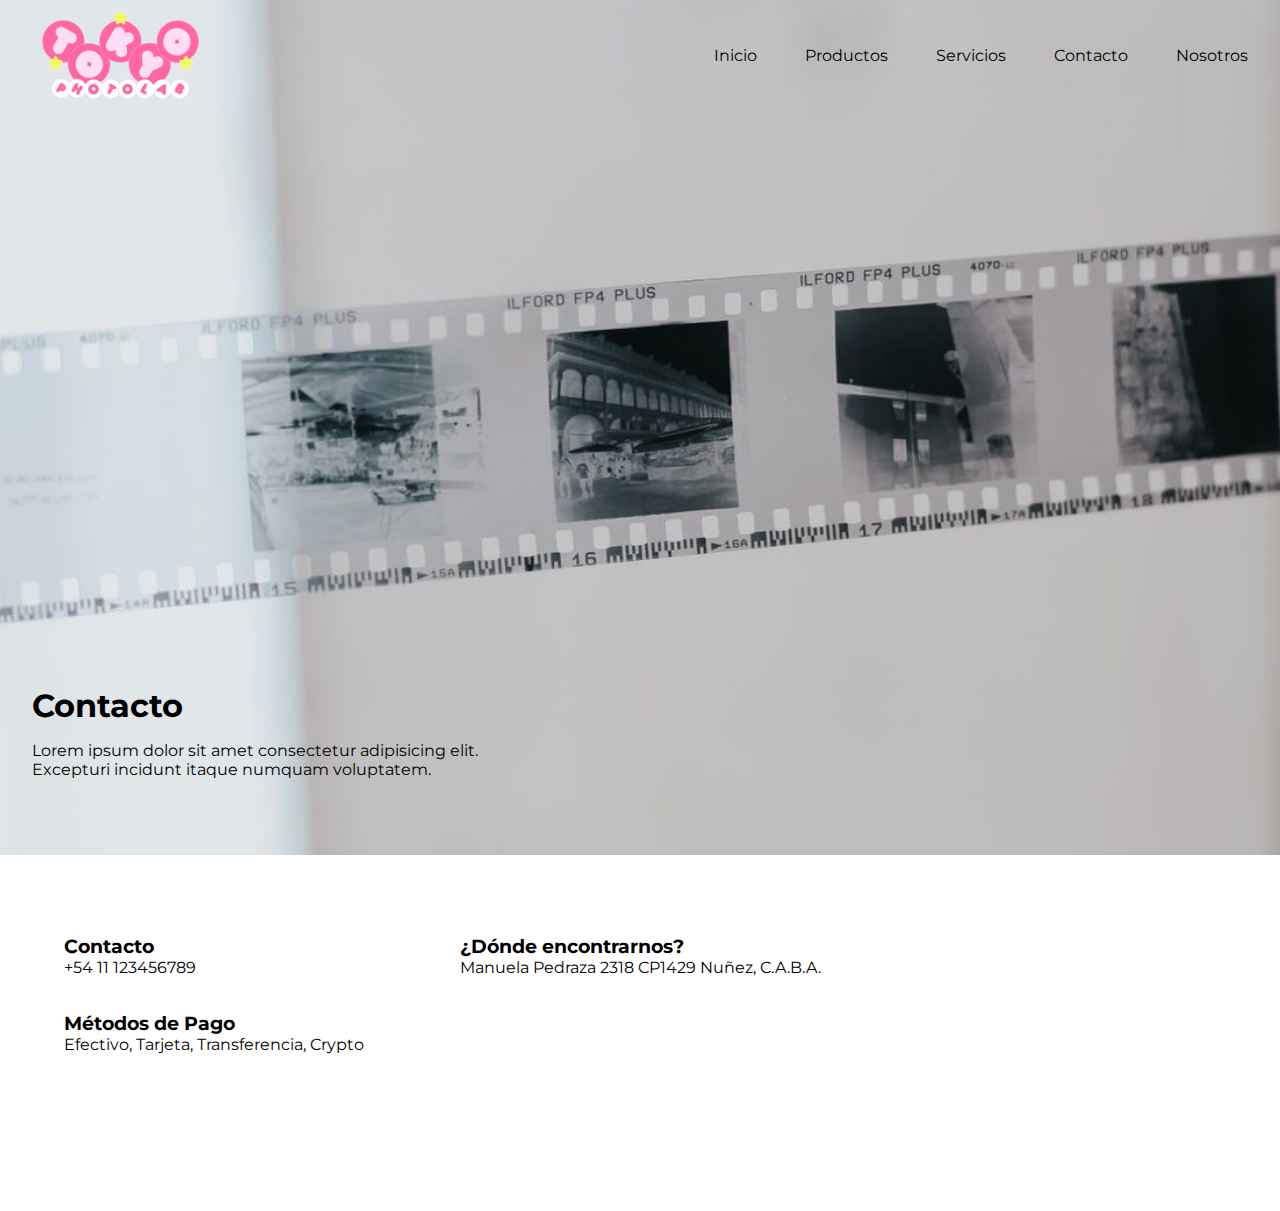
<file: ecommerceEmma/Pages/Contacto.html>
<!DOCTYPE html>
<html lang="en">
<head>
    <meta charset="UTF-8">
    <meta name="viewport" content="width=device-width, initial-scale=1.0">
    <title>Contacto</title>
    <link rel="stylesheet" href="../CSS/Stylesheet.css">

    <link rel="preconnect" href="https://fonts.googleapis.com">
    <link rel="preconnect" href="https://fonts.gstatic.com" crossorigin>
    <link href="https://fonts.googleapis.com/css2?family=Montserrat:ital,wght@0,100..900;1,100..900&family=Roboto:ital,wght@0,100..900;1,100..900&display=swap" rel="stylesheet">   


</head>
<body>
    <header class="index-header">
        <div class="index-header-flex">
        <img class="logotipo" src="../img/TokyoLogo.png" alt="Tokyo Logo">
        <nav class="nav-superior"> 
            <ul>
                <li> <a href="../index.html"> Inicio </a> </li>
                <li> <a href="./Productos.html"> Productos </a> </li>
                <li> <a href="./Servicios.html"> Servicios </a> </li>
                <li> <a href="./Contacto.html"> Contacto </a> </li>
                <li> <a href="./Nosotros.html"> Nosotros </a> </li>
            </ul>
        </nav>
        </div>

        <div class="h1-heder-flex">
        <h1 class="h1-header"> Contacto</h1>
        <p class="p-index-header">
            Lorem ipsum dolor sit amet consectetur adipisicing elit. Excepturi incidunt itaque numquam voluptatem.
        </p>
        </div>
        
</header>



    <footer class="p-3">
      <div class="footer-container-grid">
        <div class="footer-container-primerHijo">
          <h3>¿Dónde encontrarnos?</h3>
          <p>Manuela Pedraza 2318 CP1429 Nuñez, C.A.B.A.</p>
        </div>
        <div class="footer-container-segundoHijo">
          <h3>Contacto</h3>
          <p>+54 11 123456789</p>
        </div>
        <div class="footer-container-tercerHijo">
          <h3>Métodos de Pago</h3>
          <p>Efectivo, Tarjeta, Transferencia, Crypto</p>
        </div>
      </div>
    </footer>
</body>
</html>
</file>
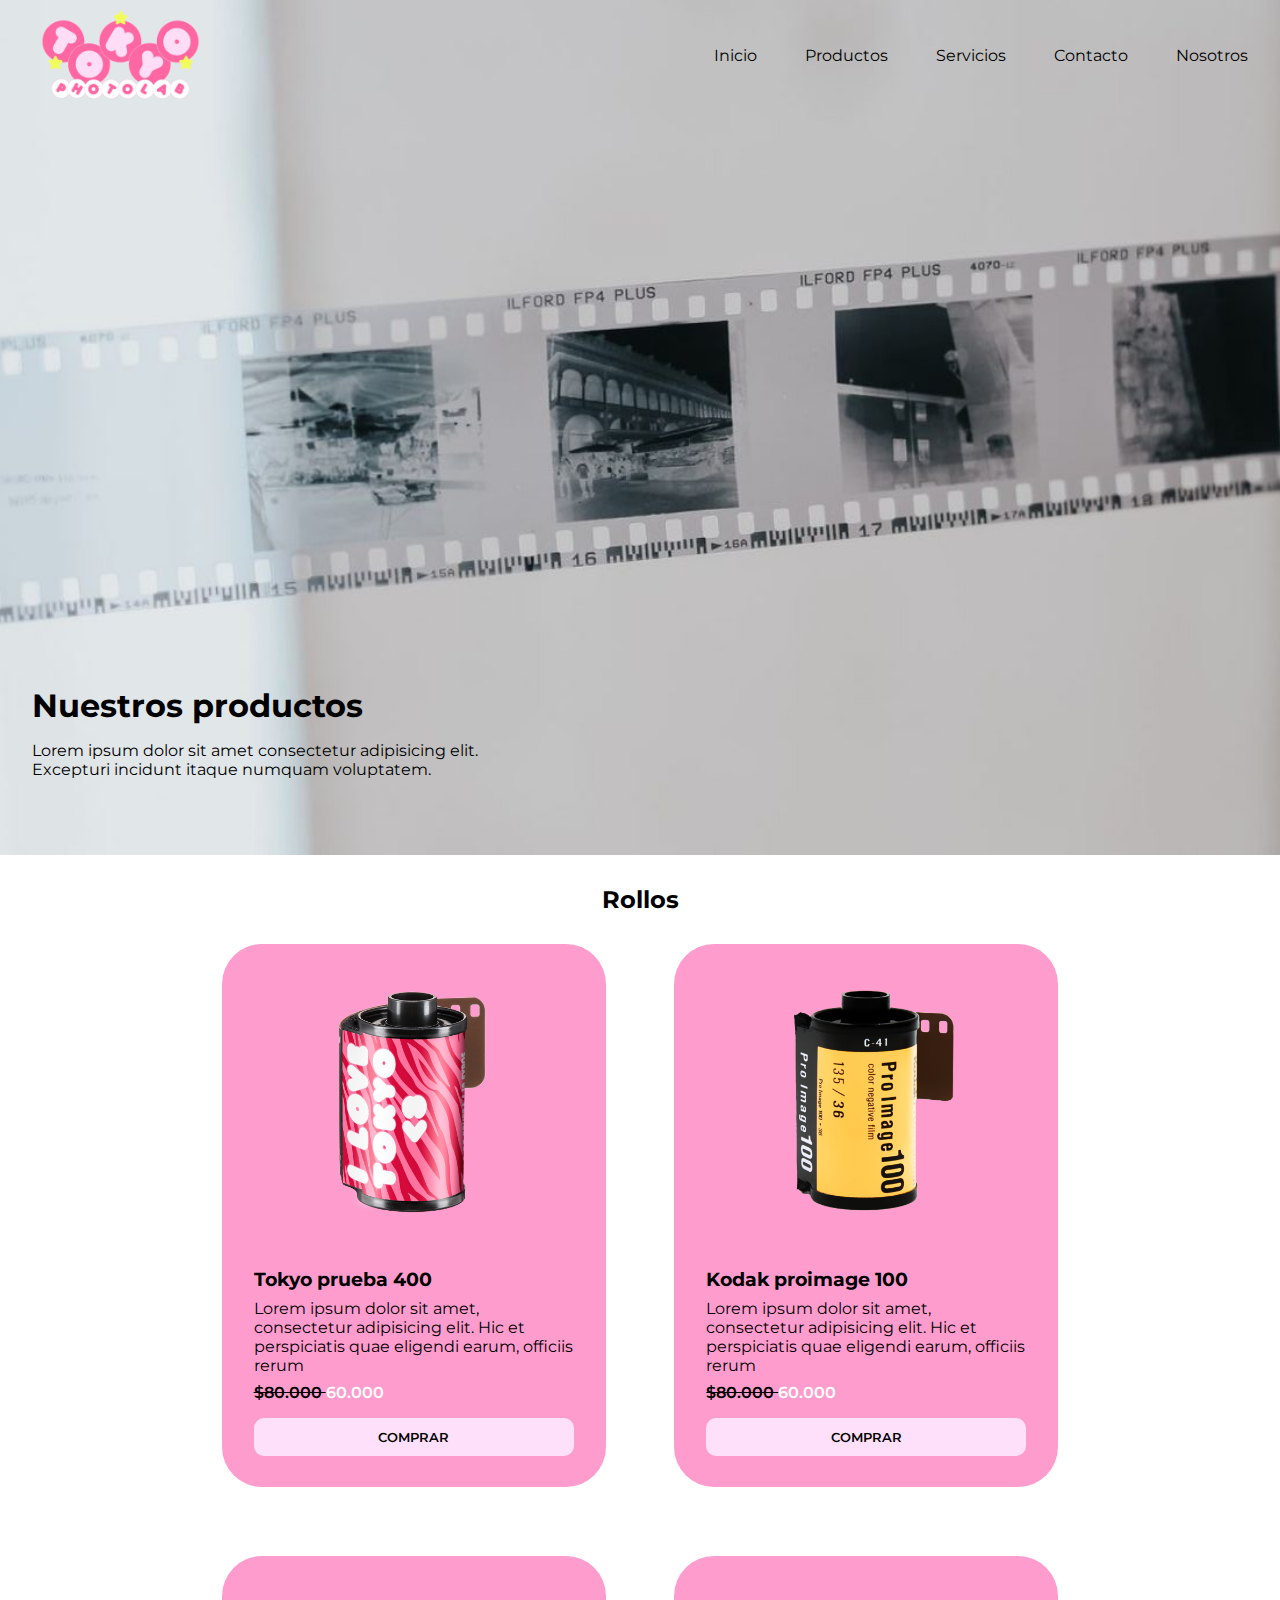
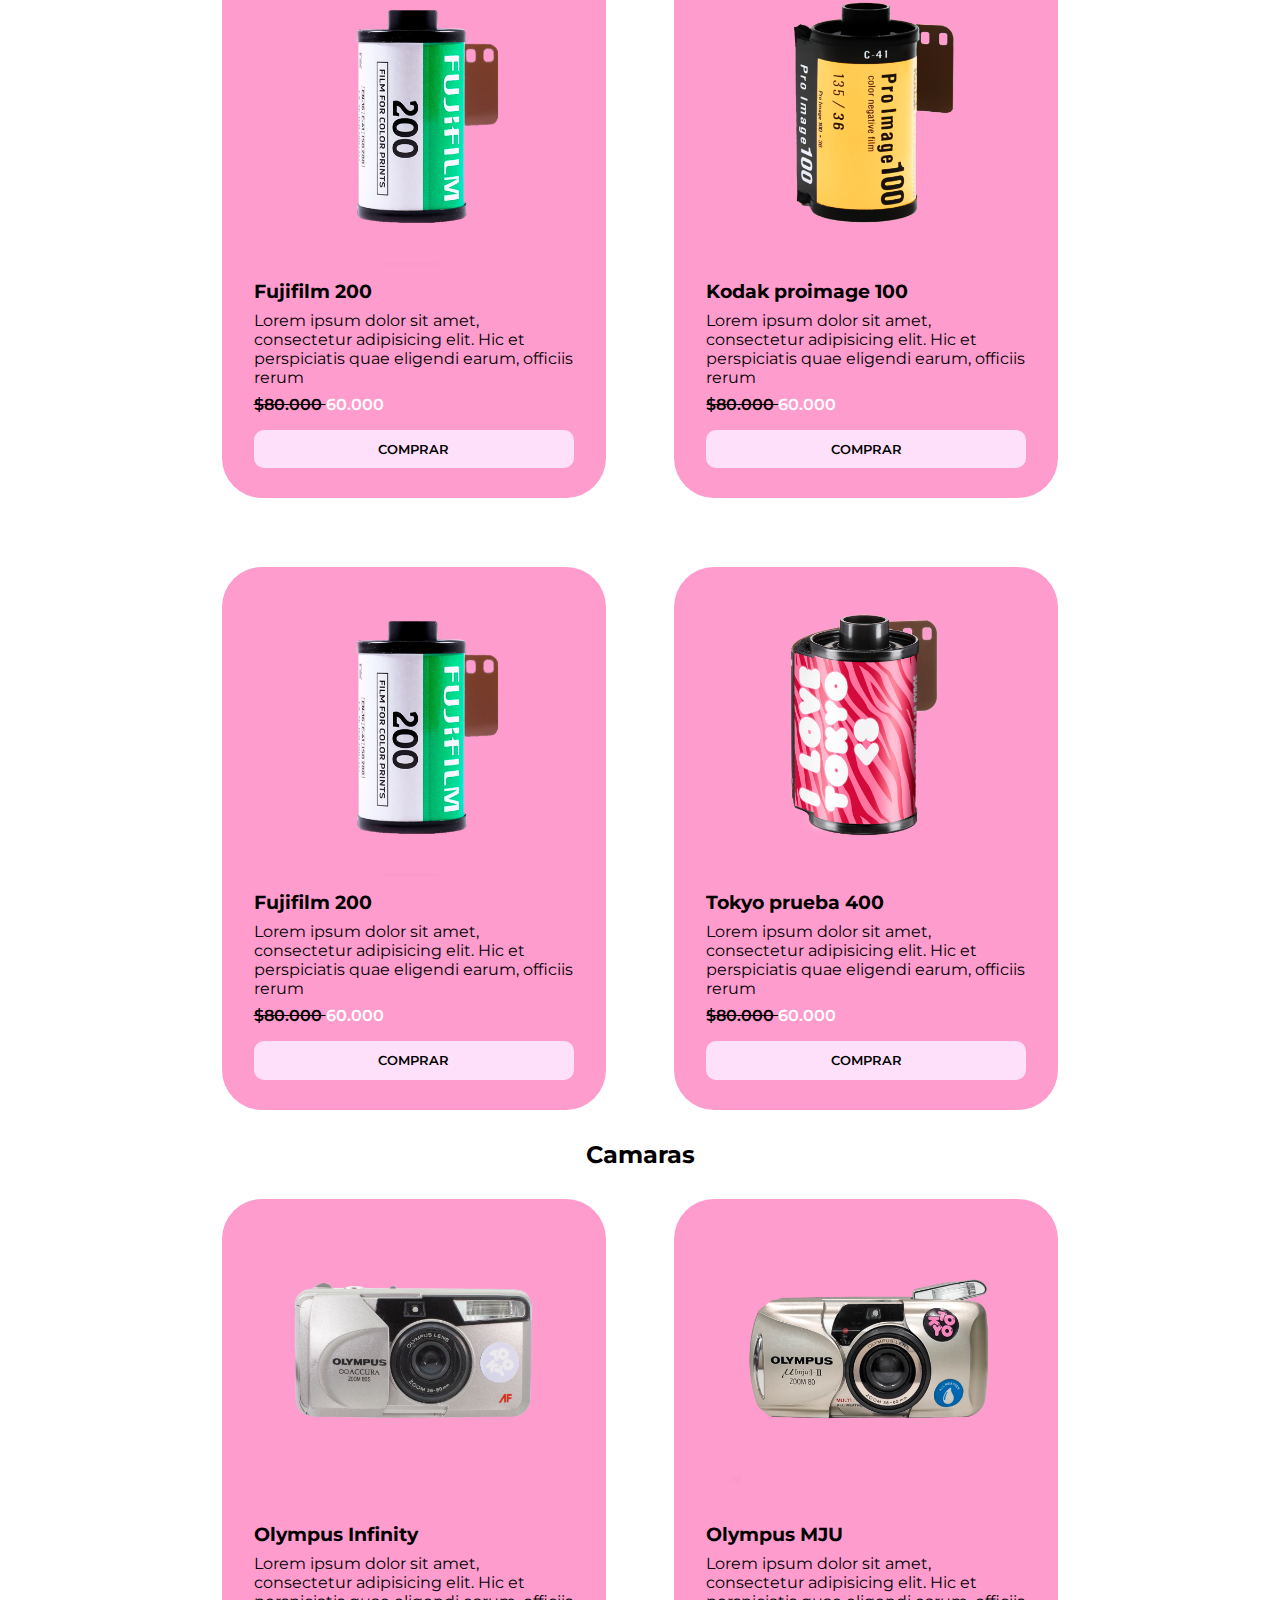
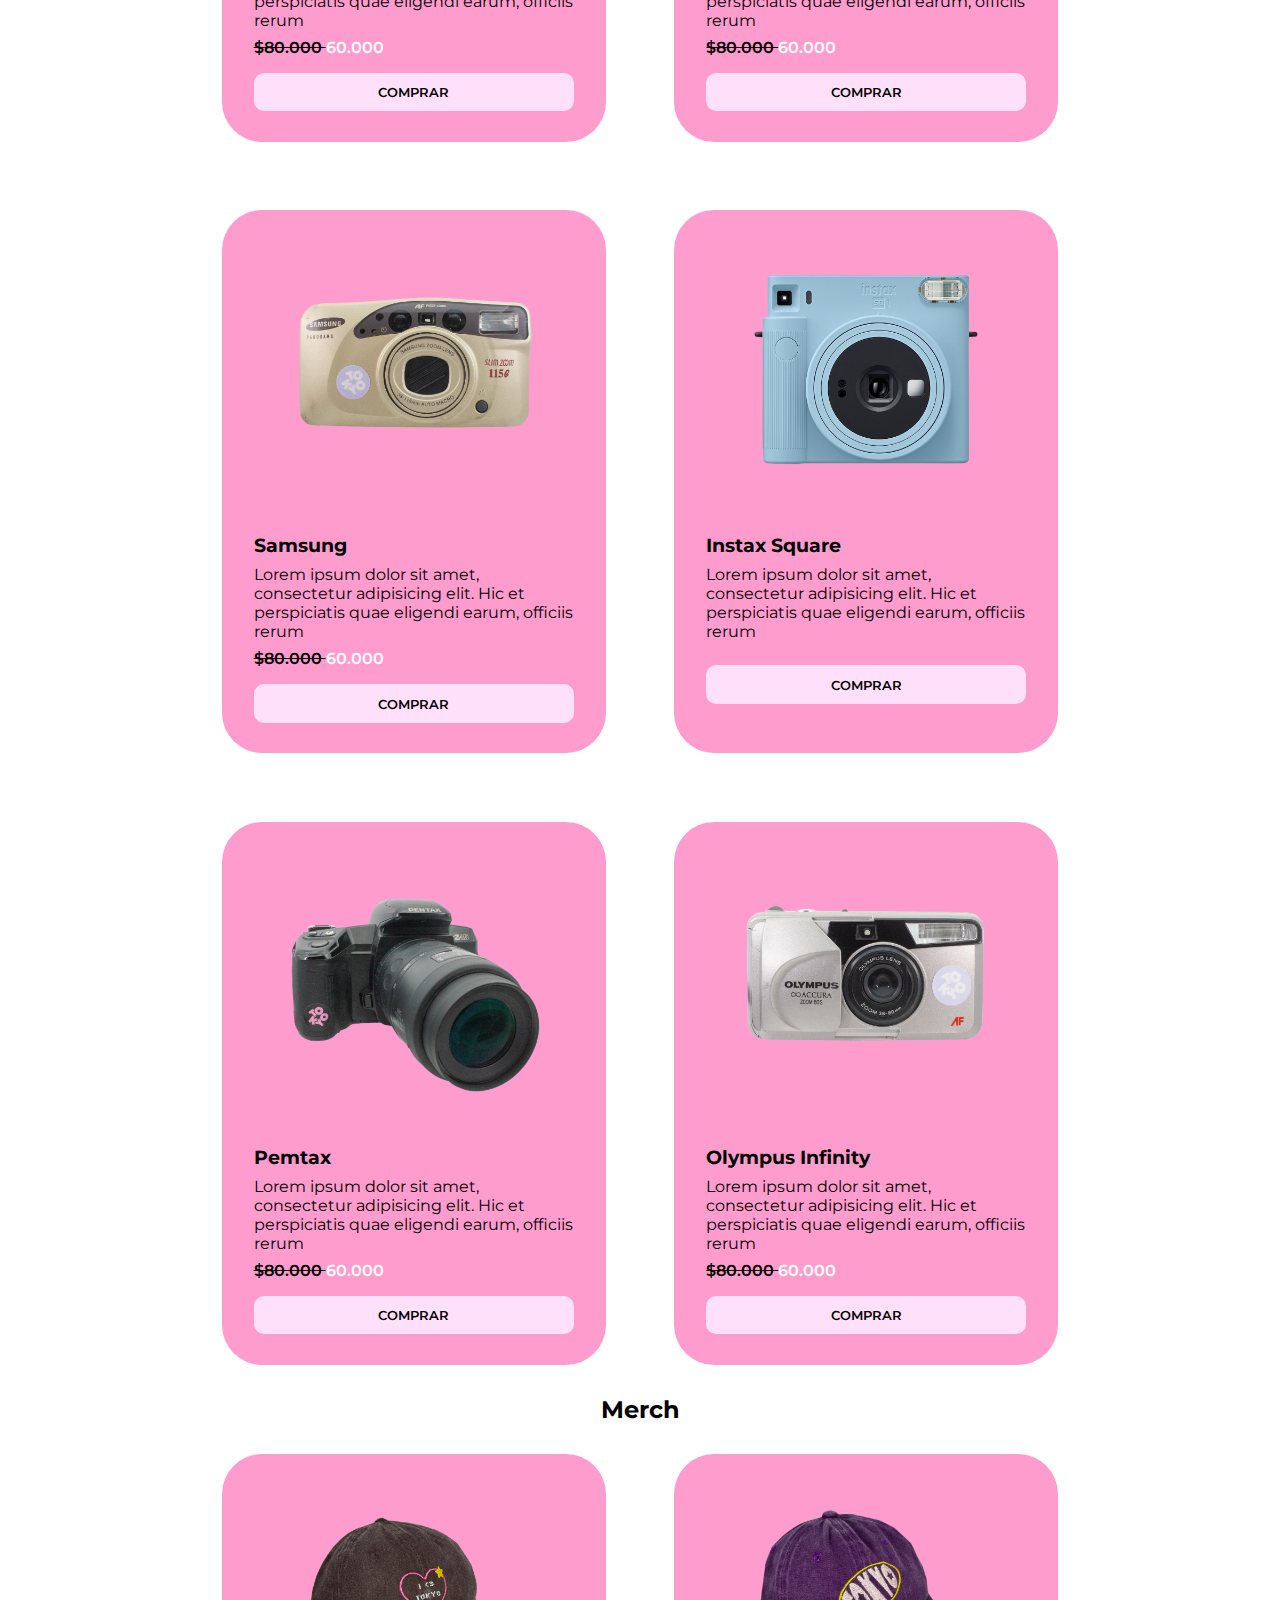
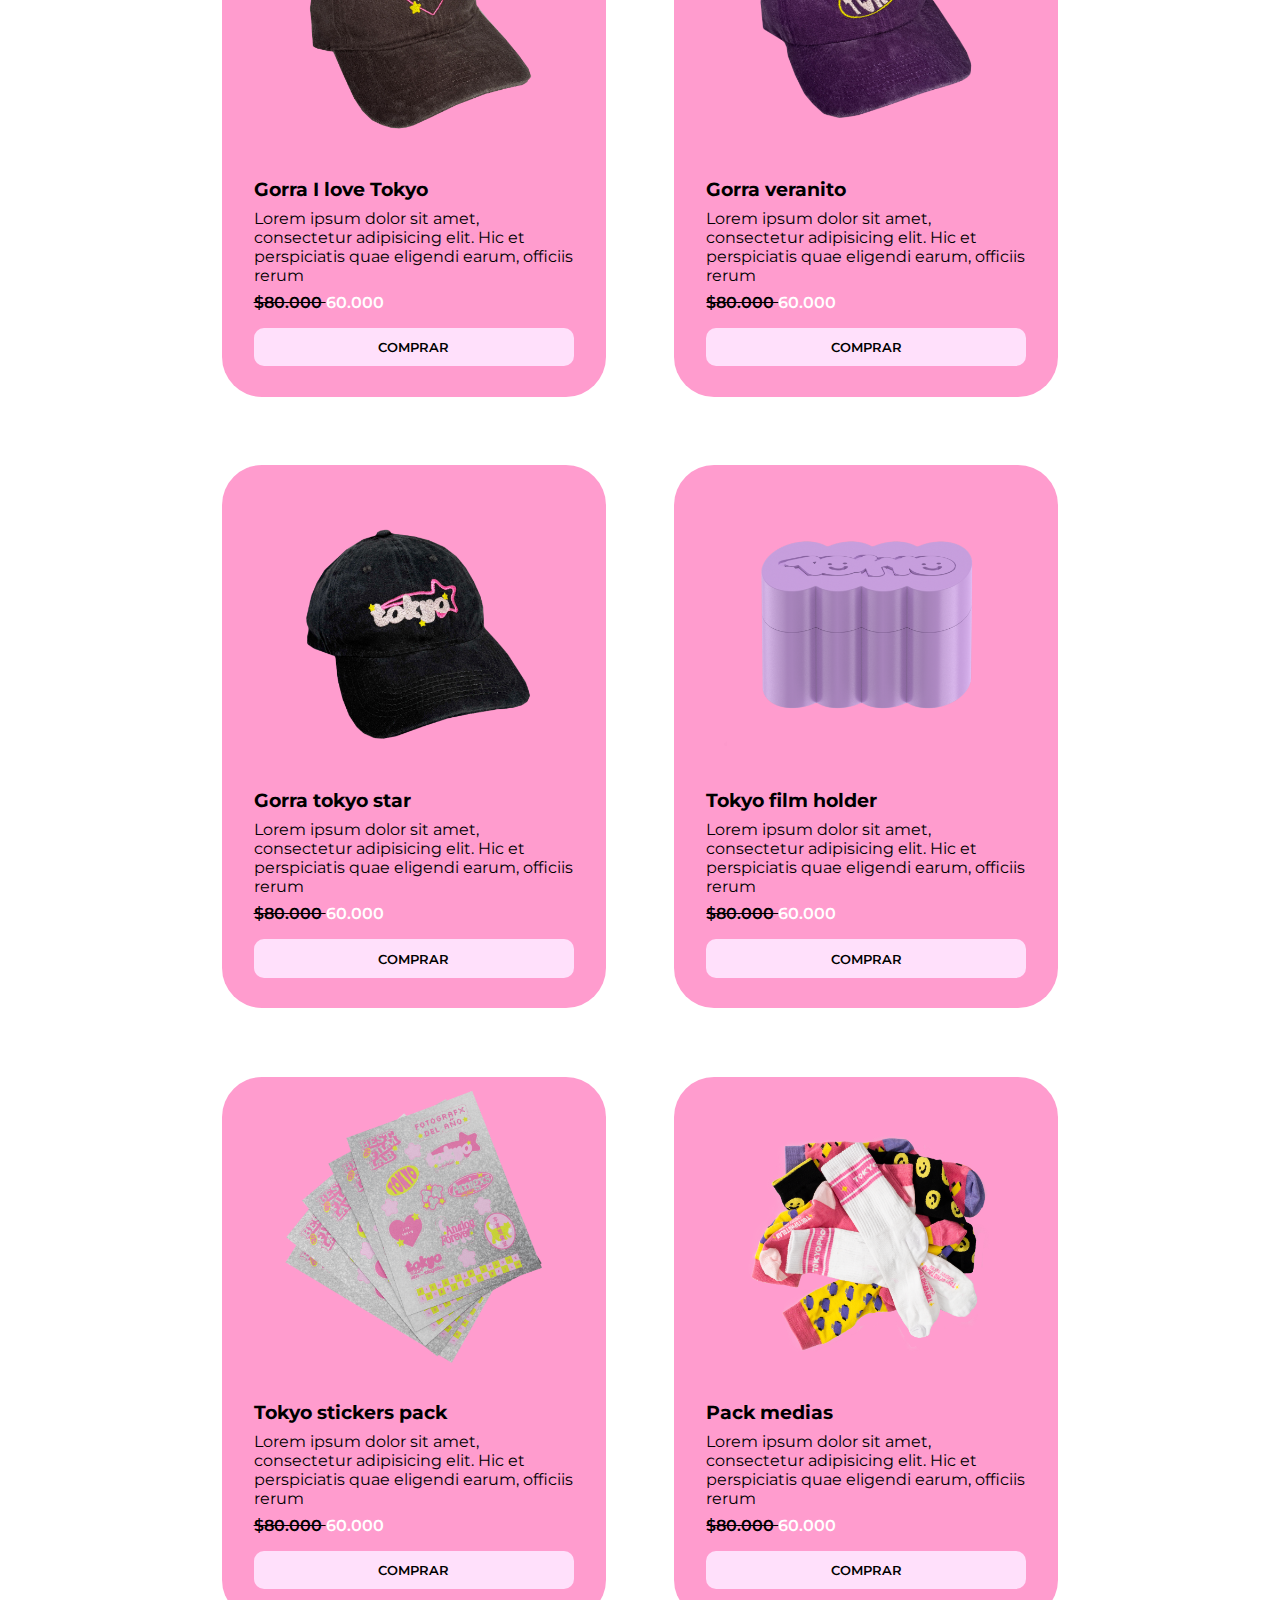
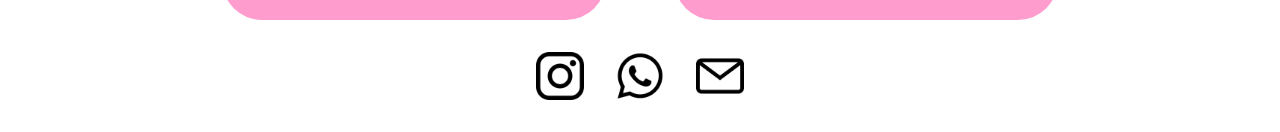
<file: ecommerceEmma/Pages/Productos.html>
<!DOCTYPE html>
<html lang="en">
<head>
    <meta charset="UTF-8">
    <meta name="viewport" content="width=device-width, initial-scale=1.0">
    <title>Productos</title>
    <link rel="stylesheet" href="../CSS/Stylesheet.css">

    <link rel="preconnect" href="https://fonts.googleapis.com">
    <link rel="preconnect" href="https://fonts.gstatic.com" crossorigin>
    <link href="https://fonts.googleapis.com/css2?family=Montserrat:ital,wght@0,100..900;1,100..900&family=Roboto:ital,wght@0,100..900;1,100..900&display=swap" rel="stylesheet">   

</head>
<header class="index-header">
        <div class="index-header-flex">
        <img class="logotipo" src="../img/TokyoLogo.png" alt="Tokyo Logo">
        <nav class="nav-superior"> 
            <ul>
                <li> <a href="../index.html"> Inicio </a> </li>
                <li> <a href="./Productos.html"> Productos </a> </li>
                <li> <a href="./Servicios.html"> Servicios </a> </li>
                <li> <a href="./Contacto.html"> Contacto </a> </li>
                <li> <a href="./Nosotros.html"> Nosotros </a> </li>
            </ul>
        </nav>
        </div>

        <div class="h1-heder-flex">
        <h1 class="h1-header"> Nuestros productos</h1>
        <p class="p-index-header">
            Lorem ipsum dolor sit amet consectetur adipisicing elit. Excepturi incidunt itaque numquam voluptatem.
        </p>
        </div>
        
</header>

<main>

<body>
    <h2 class="h2-index"> Rollos </h2>
    <section class="main-container">

        <section class="card-camara">
        <img src="../img/Rollo1.png" alt="Rollo Tokyo">
        <h3> Tokyo prueba 400 </h3>
        <div class="descripcion">
        <p> Lorem ipsum dolor sit amet, consectetur adipisicing elit. Hic et perspiciatis quae eligendi earum, officiis rerum </p>
        </div> 
        <p class="card-camara-precio"><span> $80.000 </span> 60.000 </p>
        <button class="card-camara-btn">Comprar</button>
        </section>

        
        <section class="card-camara">
        <img src="../img/rollo2.png" alt="Kodak proimage 100">
        <h3> Kodak proimage 100 </h3>
        <div class="descripcion">
        <p> Lorem ipsum dolor sit amet, consectetur adipisicing elit. Hic et perspiciatis quae eligendi earum, officiis rerum </p>
        </div>   
        <p class="card-camara-precio"><span> $80.000 </span> 60.000 </p>
        <button class="card-camara-btn">Comprar</button>
        </section>
        
        <section class="card-camara">
        <img src="../img/rollo3.png" alt="Fujifilm 200">
        <h3> Fujifilm 200 </h3>
        <div class="descripcion">
        <p> Lorem ipsum dolor sit amet, consectetur adipisicing elit. Hic et perspiciatis quae eligendi earum, officiis rerum </p>
        </div> 
         <p class="card-camara-precio"><span> $80.000 </span> 60.000 </p>
        <button class="card-camara-btn">Comprar</button>
        </section>

        <section class="card-camara">
        <img src="../img/rollo2.png" alt="Kodak proimage 100">
        <h3> Kodak proimage 100 </h3>
        <div class="descripcion">
        <p> Lorem ipsum dolor sit amet, consectetur adipisicing elit. Hic et perspiciatis quae eligendi earum, officiis rerum </p>
        </div>   
        <p class="card-camara-precio"><span> $80.000 </span> 60.000 </p>
        <button class="card-camara-btn">Comprar</button>
        </section>

         <section class="card-camara">
        <img src="../img/rollo3.png" alt="Fujifilm 200">
        <h3> Fujifilm 200 </h3>
        <div class="descripcion">
        <p> Lorem ipsum dolor sit amet, consectetur adipisicing elit. Hic et perspiciatis quae eligendi earum, officiis rerum </p>
        </div> 
         <p class="card-camara-precio"><span> $80.000 </span> 60.000 </p>
        <button class="card-camara-btn">Comprar</button>
        </section>

        <section class="card-camara">
        <img src="../img/Rollo1.png" alt="Rollo Tokyo">
        <h3> Tokyo prueba 400 </h3>
        <div class="descripcion">
        <p> Lorem ipsum dolor sit amet, consectetur adipisicing elit. Hic et perspiciatis quae eligendi earum, officiis rerum </p>
        </div> 
        <p class="card-camara-precio"><span> $80.000 </span> 60.000 </p>
        <button class="card-camara-btn">Comprar</button>
        </section>
    </section>

    <h2 class="h2-index"> Camaras </h2>

    <section class="main-container">

        <section class="card-camara">
        <img src="../img/Olympus_Infinity.png" alt="Olympus Infinity">
        <h3> Olympus Infinity </h3>
        <div class="descripcion">
        <p> Lorem ipsum dolor sit amet, consectetur adipisicing elit. Hic et perspiciatis quae eligendi earum, officiis rerum </p>
        </div> 
        <p class="card-camara-precio"><span> $80.000 </span> 60.000 </p>
        <button class="card-camara-btn">Comprar</button>
        </section>

        
        <section class="card-camara">
        <img src="../img/Olympus_mju.png" alt="Olympus MJU">
        <h3> Olympus MJU </h3>
        <div class="descripcion">
        <p> Lorem ipsum dolor sit amet, consectetur adipisicing elit. Hic et perspiciatis quae eligendi earum, officiis rerum </p>
        </div>   
        <p class="card-camara-precio"><span> $80.000 </span> 60.000 </p>
        <button class="card-camara-btn">Comprar</button>
        </section>
        
        <section class="card-camara">
        <img src="../img/Samsung.png" alt="Samsung">
        <h3> Samsung </h3>
        <div class="descripcion">
        <p> Lorem ipsum dolor sit amet, consectetur adipisicing elit. Hic et perspiciatis quae eligendi earum, officiis rerum </p>
        </div> 
         <p class="card-camara-precio"><span> $80.000 </span> 60.000 </p>
        <button class="card-camara-btn">Comprar</button>
        </section>

        <section class="card-camara">
        <img src="../img/Instax_square.png" alt="Instax Square">
        <h3> Instax Square </h3>
        <div class="descripcion">
        <p> Lorem ipsum dolor sit amet, consectetur adipisicing elit. Hic et perspiciatis quae eligendi earum, officiis rerum </p>
        </div> 
        <button class="card-camara-btn">Comprar</button>
        </section>

        <section class="card-camara">
        <img src="../img/Pentax.png" alt="Pentax">
        <h3> Pemtax </h3>
        <div class="descripcion">
        <p> Lorem ipsum dolor sit amet, consectetur adipisicing elit. Hic et perspiciatis quae eligendi earum, officiis rerum </p>
        </div> 
        <p class="card-camara-precio"><span> $80.000 </span> 60.000 </p>
        <button class="card-camara-btn">Comprar</button>
        </section>

         <section class="card-camara">
        <img src="../img/Olympus_Infinity.png" alt="Olympus Infinity">
        <h3> Olympus Infinity </h3>
        <div class="descripcion">
        <p> Lorem ipsum dolor sit amet, consectetur adipisicing elit. Hic et perspiciatis quae eligendi earum, officiis rerum </p>
        </div> 
        <p class="card-camara-precio"><span> $80.000 </span> 60.000 </p>
        <button class="card-camara-btn">Comprar</button>
        </section>
    </section>


    <h2 class="h2-index"> Merch </h2>
    <section class="main-container">

        <section class="card-camara">
        <img src="../img/gorra1.png" alt="Gorra I love Tokyo">
        <h3> Gorra I love Tokyo  </h3>
        <div class="descripcion">
        <p> Lorem ipsum dolor sit amet, consectetur adipisicing elit. Hic et perspiciatis quae eligendi earum, officiis rerum </p>
        </div> 
        <p class="card-camara-precio"><span> $80.000 </span> 60.000 </p>
        <button class="card-camara-btn">Comprar</button>
        </section>

        
        <section class="card-camara">
        <img src="../img/gorra2.png" alt="Gorra veranito">
        <h3> Gorra veranito </h3>
        <div class="descripcion">
        <p> Lorem ipsum dolor sit amet, consectetur adipisicing elit. Hic et perspiciatis quae eligendi earum, officiis rerum </p>
        </div>   
        <p class="card-camara-precio"><span> $80.000 </span> 60.000 </p>
        <button class="card-camara-btn">Comprar</button>
        </section>
        
        <section class="card-camara">
        <img src="../img/gorra3.png" alt="Gorra tokyo star">
        <h3> Gorra tokyo star </h3>
        <div class="descripcion">
        <p> Lorem ipsum dolor sit amet, consectetur adipisicing elit. Hic et perspiciatis quae eligendi earum, officiis rerum </p>
        </div> 
         <p class="card-camara-precio"><span> $80.000 </span> 60.000 </p>
        <button class="card-camara-btn">Comprar</button>
        </section>

        <section class="card-camara">
        <img src="../img/filmholder.png" alt="film holder">
        <h3> Tokyo film holder </h3>
        <div class="descripcion">
        <p> Lorem ipsum dolor sit amet, consectetur adipisicing elit. Hic et perspiciatis quae eligendi earum, officiis rerum </p>
        </div>   
        <p class="card-camara-precio"><span> $80.000 </span> 60.000 </p>
        <button class="card-camara-btn">Comprar</button>
        </section>

         <section class="card-camara">
        <img src="../img/stickerspack.png" alt="Stickers pack">
        <h3> Tokyo stickers pack </h3>
        <div class="descripcion">
        <p> Lorem ipsum dolor sit amet, consectetur adipisicing elit. Hic et perspiciatis quae eligendi earum, officiis rerum </p>
        </div> 
         <p class="card-camara-precio"><span> $80.000 </span> 60.000 </p>
        <button class="card-camara-btn">Comprar</button>
        </section>

        <section class="card-camara">
        <img src="../img/packmedias.png" alt="Pack de medias">
        <h3> Pack medias </h3>
        <div class="descripcion">
        <p> Lorem ipsum dolor sit amet, consectetur adipisicing elit. Hic et perspiciatis quae eligendi earum, officiis rerum </p>
        </div> 
        <p class="card-camara-precio"><span> $80.000 </span> 60.000 </p>
        <button class="card-camara-btn">Comprar</button>
        </section>
    </section>

</main>

    <footer>
        <section class="contenedor-footer">
        <img class="logotipo-footer" src="../img/logotipo-de-instagram.png" alt="instagram">
        <img class="logotipo-footer" src="../img/whatsapp.png" alt="Whatsapp">
        <img class="logotipo-footer" src="../img/correo-electronico.png" alt="mail">
        </section>

    </footer>


</body>

</html>
</file>
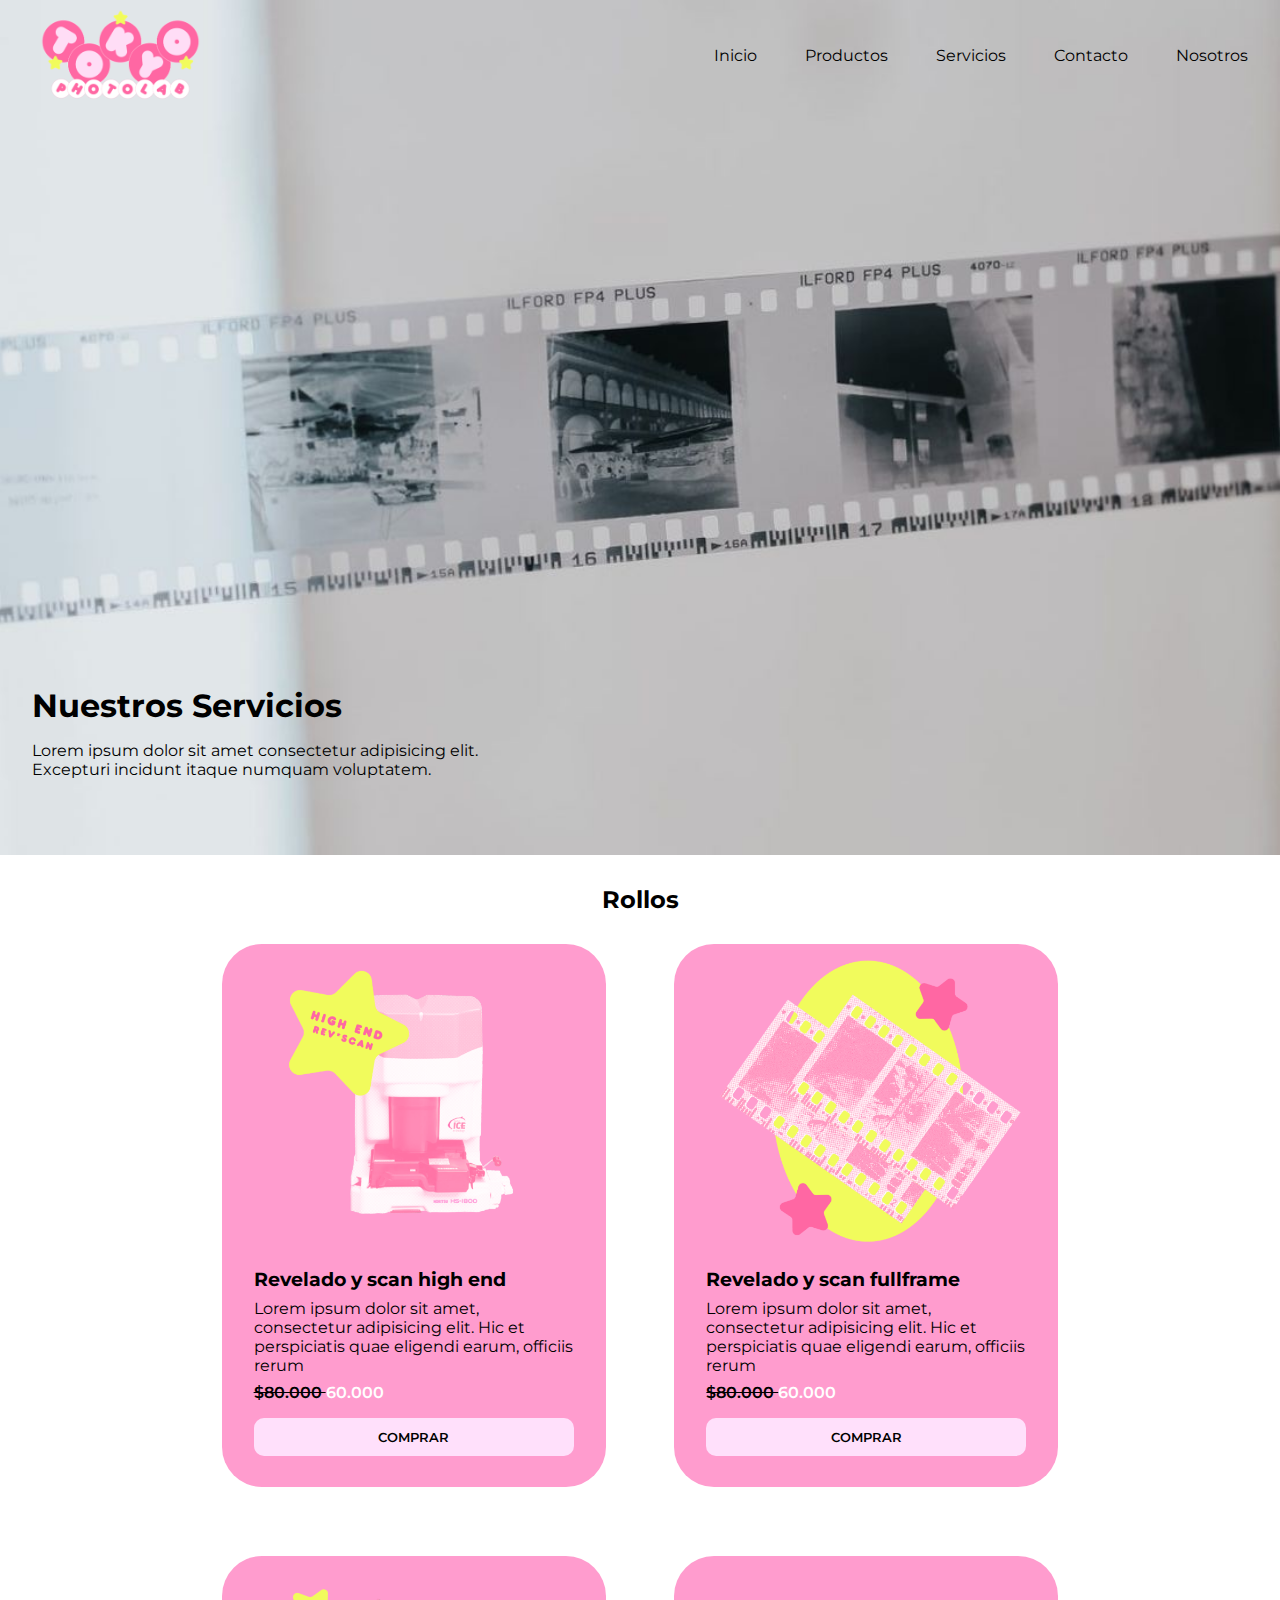
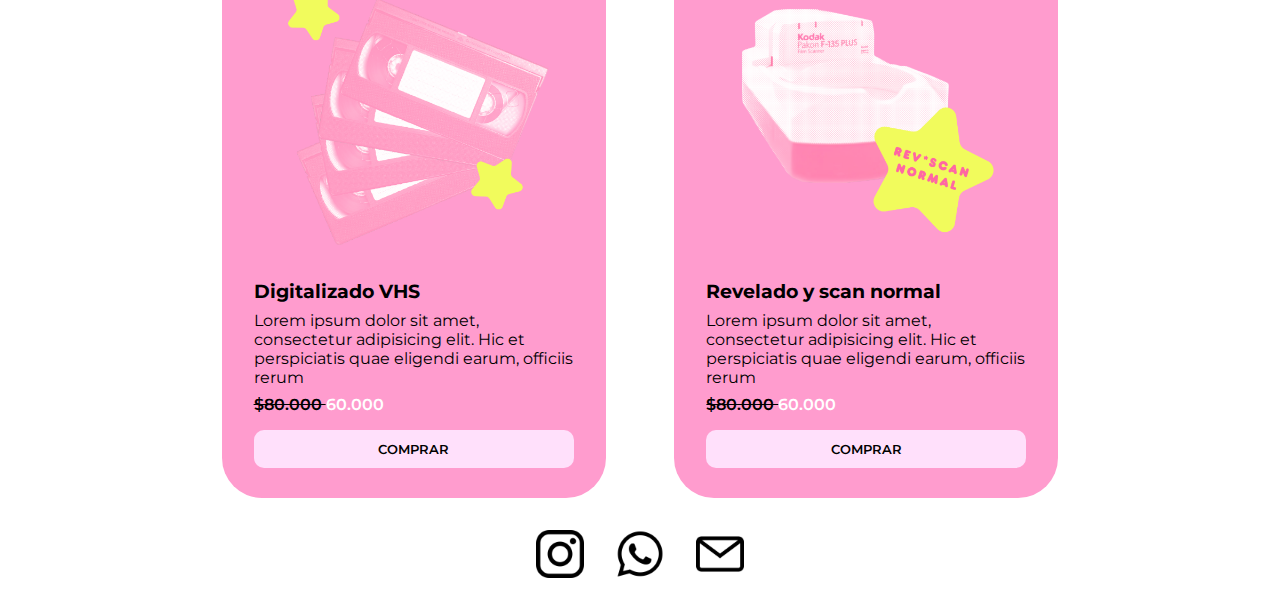
<file: ecommerceEmma/Pages/Servicios.html>
<!DOCTYPE html>
<html lang="en">
<head>
    <meta charset="UTF-8">
    <meta name="viewport" content="width=device-width, initial-scale=1.0">
    <title>Servicios</title>
    <link rel="stylesheet" href="../CSS/Stylesheet.css">

    <link rel="preconnect" href="https://fonts.googleapis.com">
    <link rel="preconnect" href="https://fonts.gstatic.com" crossorigin>
    <link href="https://fonts.googleapis.com/css2?family=Montserrat:ital,wght@0,100..900;1,100..900&family=Roboto:ital,wght@0,100..900;1,100..900&display=swap" rel="stylesheet">   

</head>

<body>
    <header class="index-header">
        <div class="index-header-flex">
        <img class="logotipo" src="../img/TokyoLogo.png" alt="Tokyo Logo">
        <nav class="nav-superior"> 
            <ul>
                <li> <a href="../index.html"> Inicio </a> </li>
                <li> <a href="./Productos.html"> Productos </a> </li>
                <li> <a href="./Servicios.html"> Servicios </a> </li>
                <li> <a href="./Contacto.html"> Contacto </a> </li>
                <li> <a href="./Nosotros.html"> Nosotros </a> </li>
            </ul>
        </nav>
        </div>

        <div class="h1-heder-flex">
        <h1 class="h1-header"> Nuestros Servicios</h1>
        <p class="p-index-header">
            Lorem ipsum dolor sit amet consectetur adipisicing elit. Excepturi incidunt itaque numquam voluptatem.
        </p>
        </div>
        
    </header>

    <main>

    <h2 class="h2-index"> Rollos </h2>
    <section class="main-container">

        <section class="card-camara">
        <img src="../img/reveladoyhighscan.png" alt="Revelado y scan high end">
        <h3> Revelado y scan high end </h3>
        <div class="descripcion">
        <p> Lorem ipsum dolor sit amet, consectetur adipisicing elit. Hic et perspiciatis quae eligendi earum, officiis rerum </p>
        </div> 
        <p class="card-camara-precio"><span> $80.000 </span> 60.000 </p>
        <button class="card-camara-btn">Comprar</button>
        </section>

        
        <section class="card-camara">
        <img src="../img/revelado.png" alt="REVELADO Y SCAN FULLFRAME">
        <h3> Revelado y scan fullframe </h3>
        <div class="descripcion">
        <p> Lorem ipsum dolor sit amet, consectetur adipisicing elit. Hic et perspiciatis quae eligendi earum, officiis rerum </p>
        </div>   
        <p class="card-camara-precio"><span> $80.000 </span> 60.000 </p>
        <button class="card-camara-btn">Comprar</button>
        </section>
        
        <section class="card-camara">
        <img src="../img/digitalizasovhs.png" alt="Digitalizado VHS">
        <h3> Digitalizado VHS </h3>
        <div class="descripcion">
        <p> Lorem ipsum dolor sit amet, consectetur adipisicing elit. Hic et perspiciatis quae eligendi earum, officiis rerum </p>
        </div> 
         <p class="card-camara-precio"><span> $80.000 </span> 60.000 </p>
        <button class="card-camara-btn">Comprar</button>
        </section>

        <section class="card-camara">
        <img src="../img/reveladoyscannormal.png" alt="Revelado y scan normal">
        <h3> Revelado y scan normal </h3>
        <div class="descripcion">
        <p> Lorem ipsum dolor sit amet, consectetur adipisicing elit. Hic et perspiciatis quae eligendi earum, officiis rerum </p>
        </div>   
        <p class="card-camara-precio"><span> $80.000 </span> 60.000 </p>
        <button class="card-camara-btn">Comprar</button>
        </section>

    </section>

    </main>

     <footer>
        <section class="contenedor-footer">
        <img class="logotipo-footer" src="../img/logotipo-de-instagram.png" alt="instagram">
        <img class="logotipo-footer" src="../img/whatsapp.png" alt="Whatsapp">
        <img class="logotipo-footer" src="../img/correo-electronico.png" alt="mail">
        </section>

    </footer>

</body>
</html>
</file>
<file: ecommerceEmma/CSS/Stylesheet.css>
/* Estilos generales */
*{
    font-family: "Montserrat", sans-serif;
    margin: 0%;
}
.logotipo{
    width: 11rem;
}

ul{
    list-style: none;
    display: flex;
    flex-direction: column;
    align-items: center;
    gap: 3rem;
    padding: 0;
}

.index-header{
    background-image: url(../img/Fondoheader.jpg);
    background-size: cover;
    background-repeat: no-repeat;
    background-position: center;
    height: 95vh; 
    padding-left: 2rem; 
    padding-right: 2rem;
}

.index-header-flex{
    display: flex;
    flex-direction: column;
    justify-content: space-between;
    align-items: center;
    padding-top: 0.5rem;
}

.nav-superior ul li a{
    color: rgb(0, 0, 0);
    text-decoration: none;
}

.p-index-header, .h1-header{
    color: rgb(0, 0, 0);
}

.h1-heder-flex{
    display: flex;
    flex-direction: column;
    justify-content: end;
    gap: 1rem;
    height: 37vh;
    max-width: 30rem;
}

/* Estilos main */
.h2-index{
    text-align: center;
    padding: 30px;
}

.main-container{
    display: flex;
    flex-wrap: wrap;
    gap: 4.3rem;
    justify-content: center;
    margin-left: 2rem;
    margin-right: 2rem;

}

.card-camara{
    width: 20rem;
    background-color: rgb(255, 156, 206);
    padding-bottom: 1rem;
    padding-left: 2rem;
    padding-right: 2rem;
    border-radius: 40px;
    
}

.card-camara img{
    width: 100%;
}

.descripcion{
   margin-top: 0.5rem;
   margin-bottom: 0.5rem;
}

.card-camara-precio{
    color: rgb(255, 255, 255);
    font-weight: 600;
}
.card-camara-precio span{
    text-decoration: line-through;
    color: rgb(0, 0, 0);
}

.card-camara-btn{
    width: 100%;
    background-color: rgb(255, 224, 251);
    border: none;
    padding: 0.7rem;
    border-radius: 10px;
    font-weight: 600;
    text-transform: uppercase;
    margin-top: 1rem;
    margin-bottom: 0.9rem;

}

.logotipo-footer
{
    width: 3rem;
    height: 3rem;
}

footer{
    margin: 2rem;
}

.contenedor-footer{
    display: flex;
    justify-content: center;
    gap: 2rem;
}

.p-3 {
    padding: 1rem !important;
}

.footer-container-grid{
    display: grid;
    grid-template-columns: repeat(3, 1fr);
    grid-template-rows: repeat(3, 1fr);
    grid-column-gap: 0.2rem;
    grid-row-gap: 0.2rem;
    margin: 1rem auto;
}

.footer-container-primerHijo {
    grid-area: 1 / 2 / 2 / 4;
    padding: 1rem;
    background-color: rgba(255, 255, 255, 0.199);
}

.footer-container-segundoHijo {
    padding: 1rem;
    background-color: rgba(255, 255, 255, 0.199);
}

.footer-container-tercerHijo {
    grid-area: 2 / 1 / 4 / 4;
    padding: 1rem;
    background-color: rgba(255, 255, 255, 0.199);
}

@media only screen and (min-width: 900px ){
   
   .h1-heder-flex {
    height: 75vh;
   }
    ul,.index-header-flex{
    flex-direction: row;
}

}
</file>
